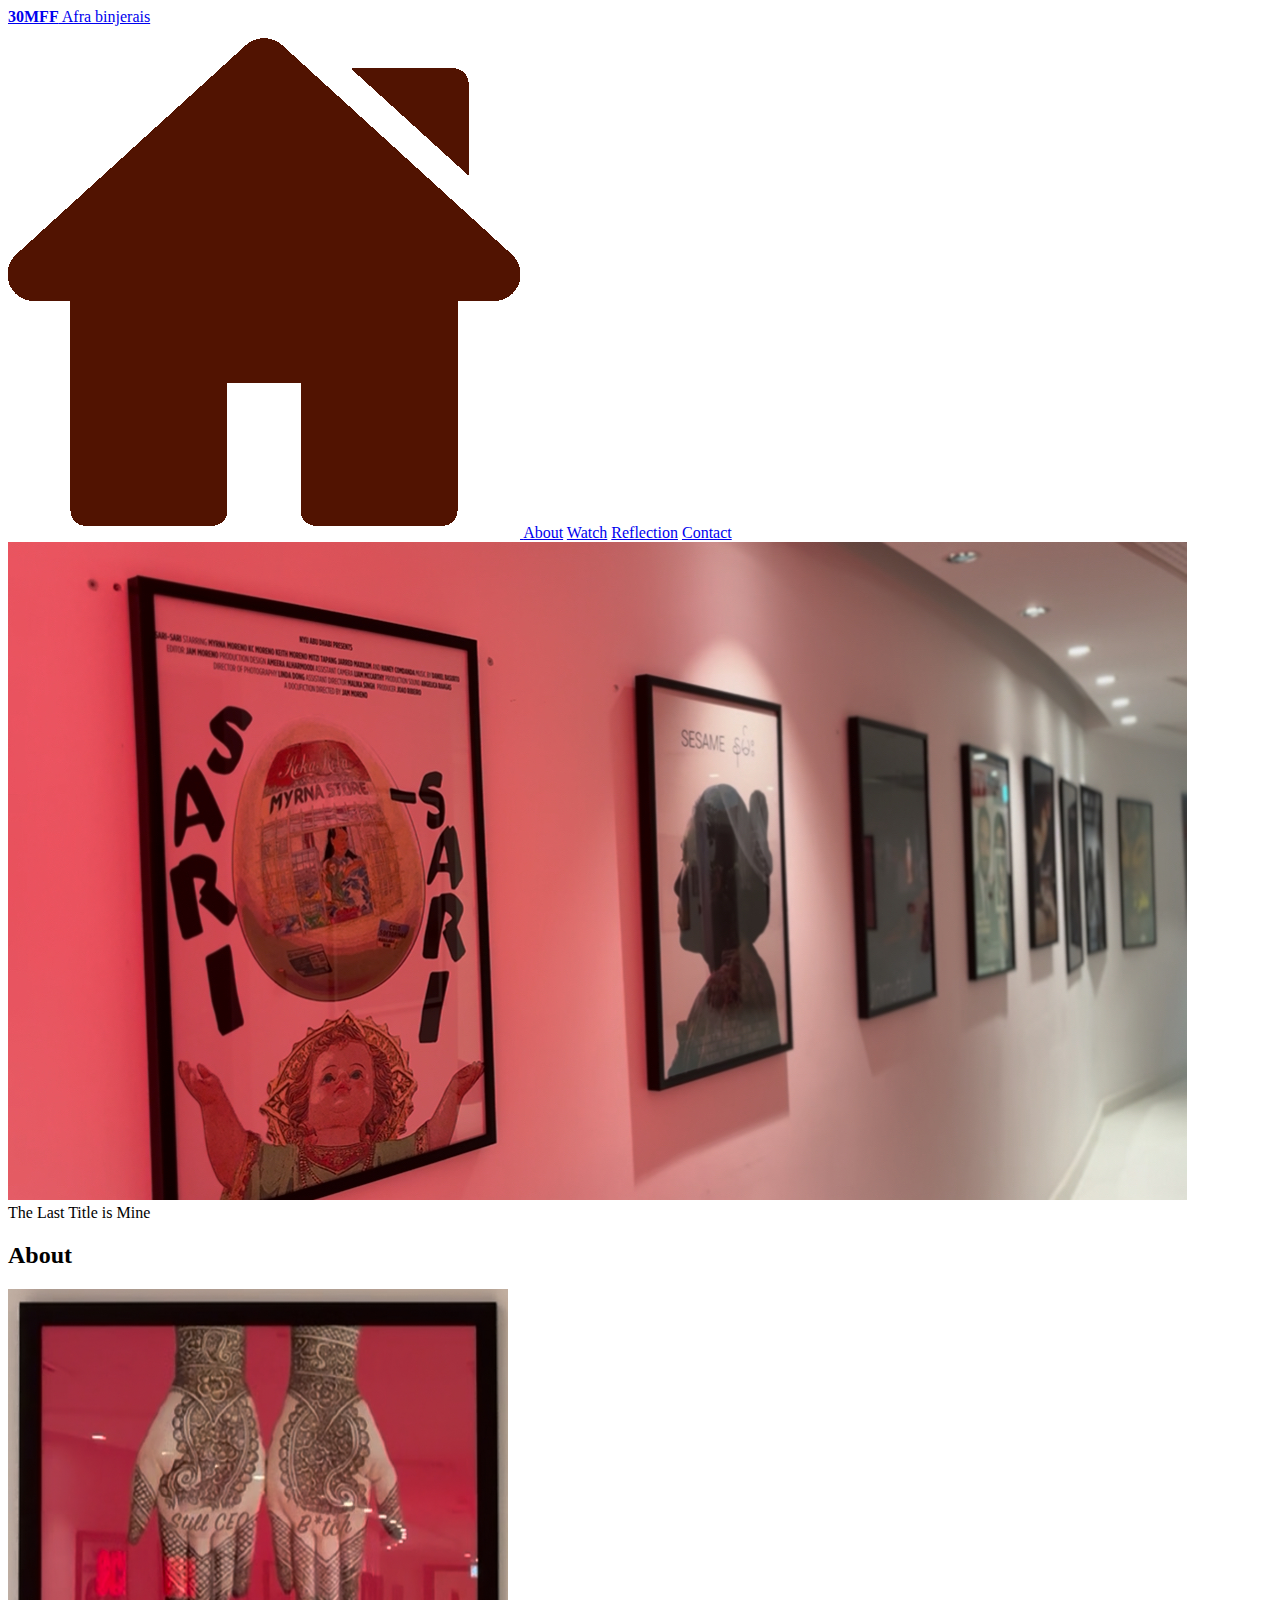
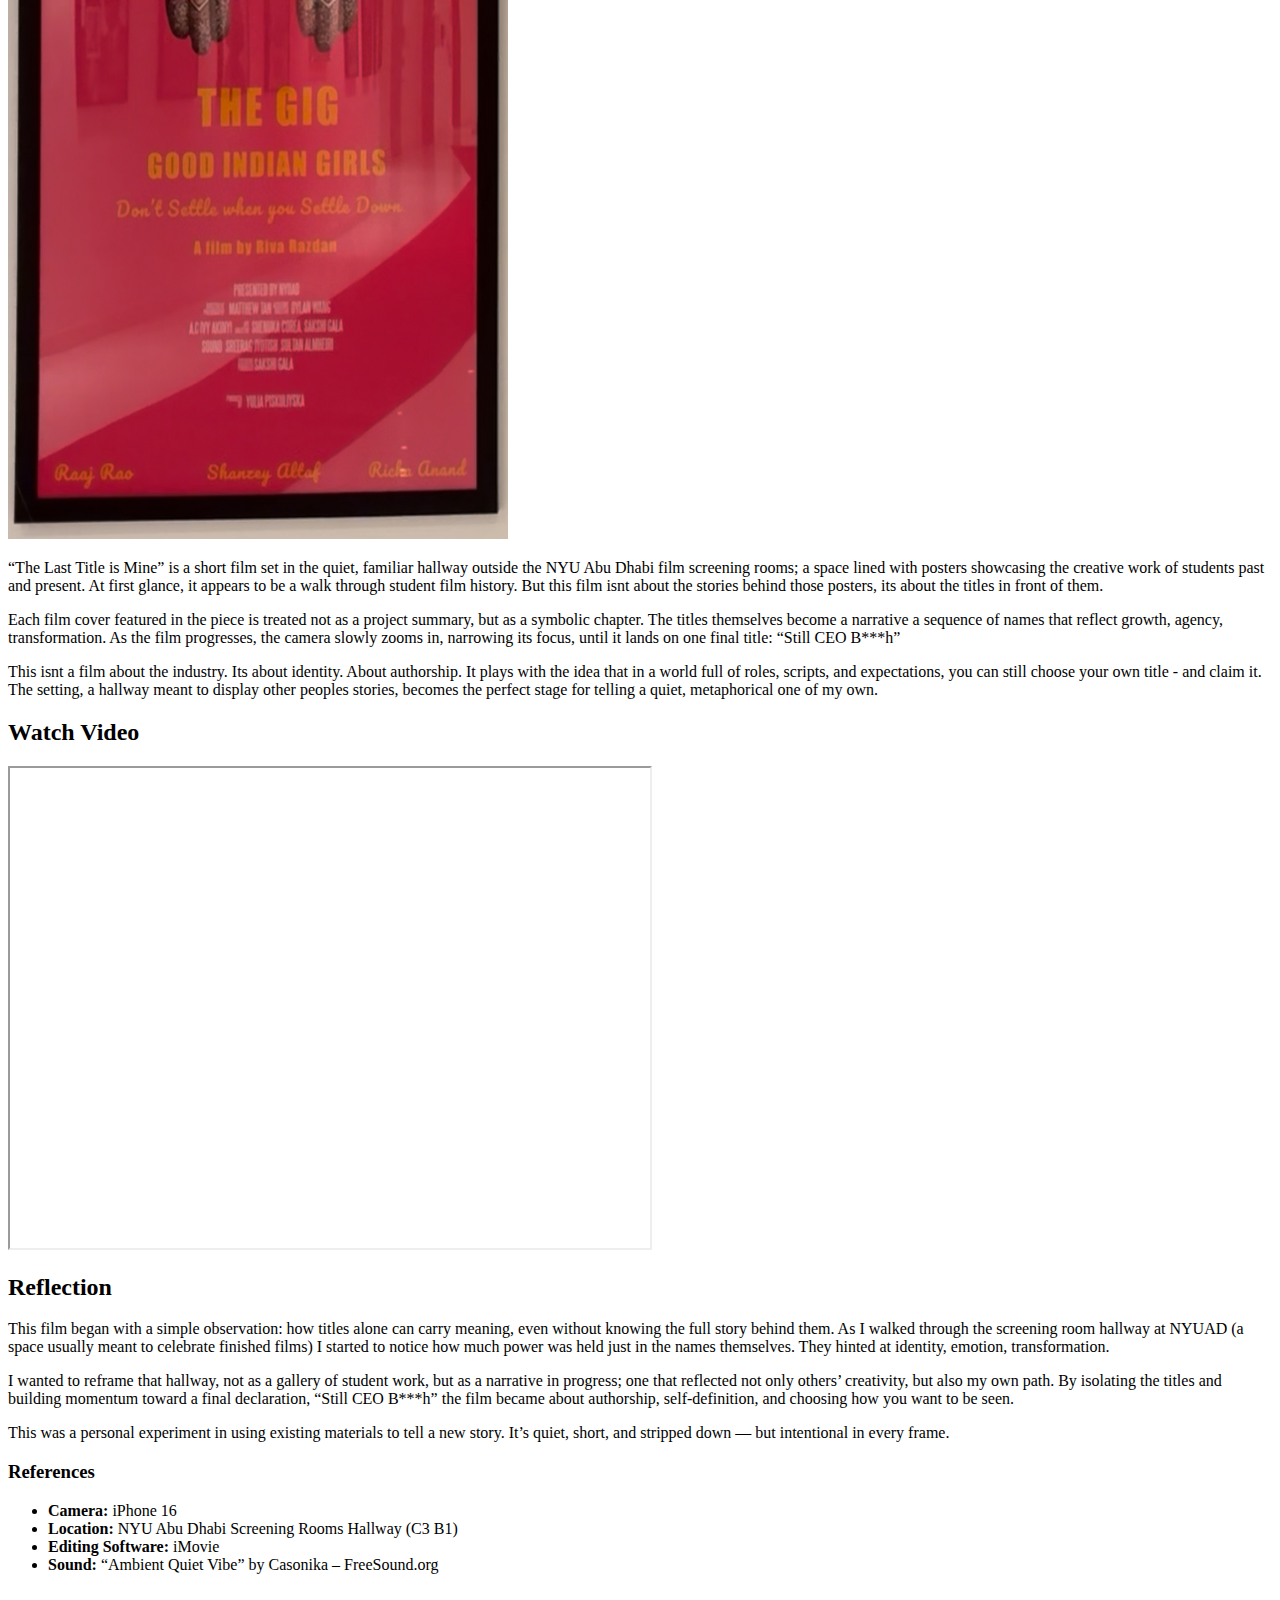
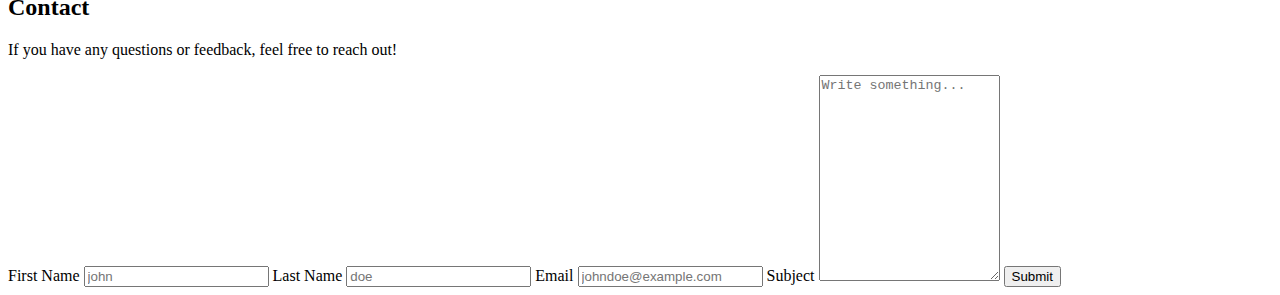
<file: index.html>
<!DOCTYPE html>
<html lang="en">
<head>
  <meta charset="UTF-8">
  <meta name="viewport" content="width=device-width, initial-scale=1">
  <title>Slide in Overlay Effect</title>
  <link rel="stylesheet" href="style.css">
</head>
<body>

<!-- Navbar -->
<div class="navbar">
  <a href="#home"><b>30MFF</b>  Afra binjerais</a>
  <div class="nav-right">
    <a href="#Home">
    <img src="media elements/home_colored.png" alt="Home" class="home-icon">
    </a>
    <a href="#About">About</a>
    <a href="#Watch">Watch</a>
    <a href="#Reflection">Reflection</a>
    <a href="#Contact">Contact</a>
  </div>
</div>

<!-- Home  -->
  <section id="Home"></section>
<div class="container">
  <img src="media elements/home.jpeg" alt="Image" class="image"> <!-- Updated image path -->
  <div class="overlay"> </div>
   <div class="text">The Last Title is Mine</div>
</div>

<!-- Main content -->
<div class="container">

 <!-- About -->
<section id="About">
  <h2>About</h2>
  <!-- Container for image and text -->
  <div class="about-container">
    <img src="media elements/About.jpg" alt="About" width="500" height="850" class="about-image">
    <div class="about-text">
      <p class="w3-large">“The Last Title is Mine” is a short film set in the quiet, familiar hallway outside the NYU Abu Dhabi film screening rooms; a space lined with posters showcasing the creative work of students past and present. At first glance, it appears to be a walk through student film history. But this film isnt about the stories behind those posters, its about the titles in front of them.</p>
      <p class="w3-large">Each film cover featured in the piece is treated not as a project summary, but as a symbolic chapter. The titles themselves become a narrative a sequence of names that reflect growth, agency, transformation. As the film progresses, the camera slowly zooms in, narrowing its focus, until it lands on one final title: “Still CEO B***h”</p>
      <p class="w3-large">This isnt a film about the industry. Its about identity. About authorship. It plays with the idea that in a world full of roles, scripts, and expectations, you can still choose your own title - and claim it. The setting, a hallway meant to display other peoples stories, becomes the perfect stage for telling a quiet, metaphorical one of my own.</p>
    </div>
  </div>
</section>

  <!-- Watch Video -->
  <section id="Watch">
    <h2>Watch Video</h2>
    <div class="video-container">
      <iframe src="https://drive.google.com/file/d/1bvcId_F87Z_B5BeTHgazskM3UD05_N0p/preview" width="640" height="480" allow="autoplay"></iframe>
    </div>
  </section>

 <!-- Reflection -->
<section id="Reflection">
  <h2>Reflection</h2>
  <p> This film began with a simple observation: how titles alone can carry meaning, even without knowing the full story behind them. As I walked through the screening room hallway at NYUAD (a space usually meant to celebrate finished films) I started to notice how much power was held just in the names themselves. They hinted at identity, emotion, transformation.</p> 
  <p> I wanted to reframe that hallway, not as a gallery of student work, but as a narrative in progress; one that reflected not only others’ creativity, but also my own path. By isolating the titles and building momentum toward a final declaration, “Still CEO B***h” the film became about authorship, self-definition, and choosing how you want to be seen.</p>
  <p> This was a personal experiment in using existing materials to tell a new story. It’s quiet, short, and stripped down — but intentional in every frame.</p>

  <h3>References</h3>
  <ul>
    <li><strong>Camera:</strong> iPhone 16</li>
    <li><strong>Location:</strong> NYU Abu Dhabi Screening Rooms Hallway (C3 B1)</li>
    <li><strong>Editing Software:</strong> iMovie</li>
    <li><strong>Sound:</strong> “Ambient Quiet Vibe” by Casonika – FreeSound.org</li>
  </ul>
</section>

<!-- Contact -->
<section id="Contact">
  <h2>Contact</h2>
  <p>If you have any questions or feedback, feel free to reach out!</p>
  <!-- Contact Form -->
  <div class="contact-form-container">
    <form action="action_page.php">
      
      <label for="fname">First Name</label>
      <input type="text" id="fname" name="firstname" placeholder="john" required>
      
      <label for="lname">Last Name</label>
      <input type="text" id="lname" name="lastname" placeholder="doe" required>
      
      <label for="email">Email</label>
      <input type="email" id="email" name="email" placeholder="johndoe@example.com" required>

      <label for="subject">Subject</label>
      <textarea id="subject" name="subject" placeholder="Write something..." style="height:200px" required></textarea>

      <input type="submit" value="Submit">
    </form>
  </div>
</section>

</div>
</file>
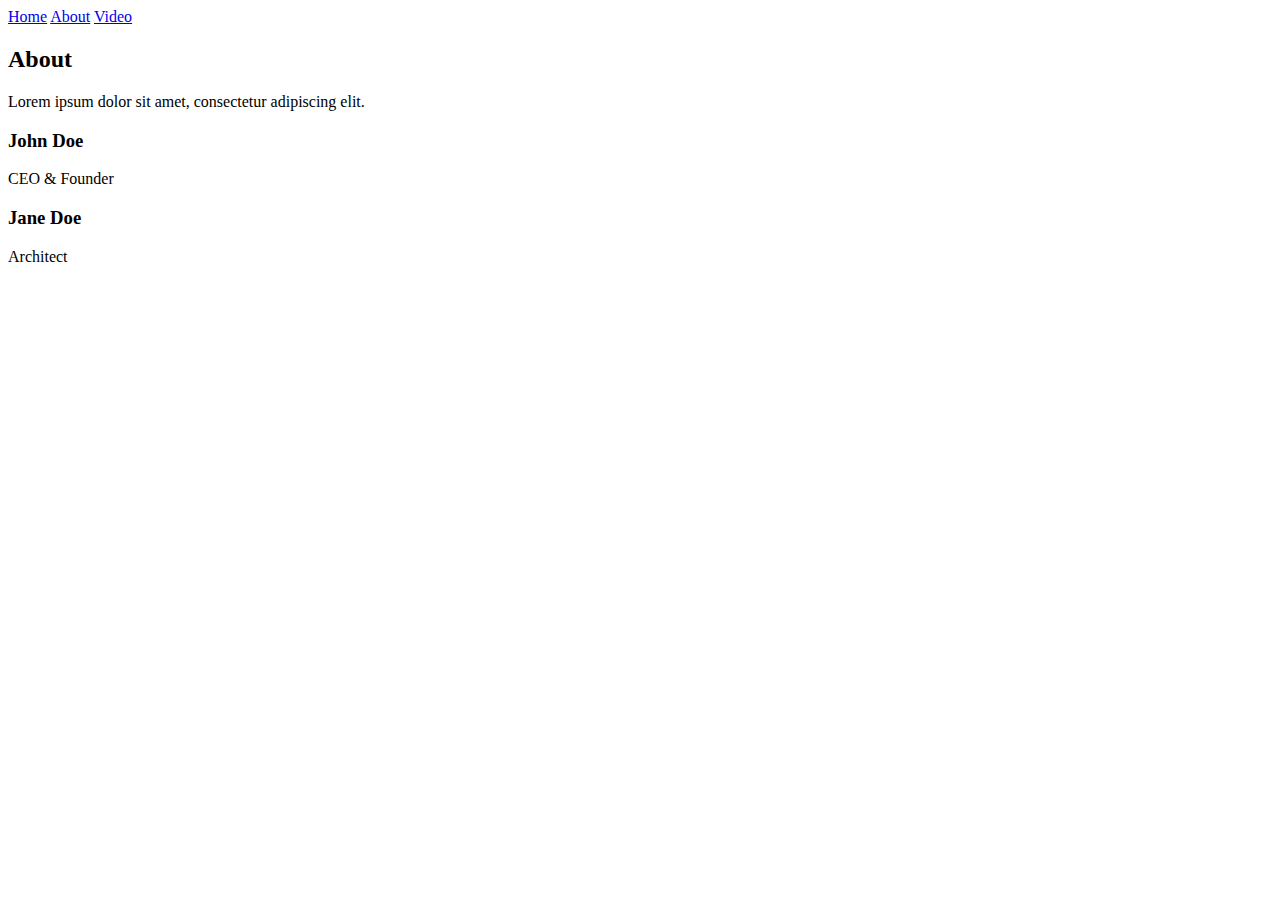
<file: about.html>
<!DOCTYPE html>
<html lang="en">
<head>
  <meta charset="UTF-8" />
  <meta name="viewport" content="width=device-width, initial-scale=1.0" />
  <title>About</title>
  <link rel="stylesheet" href="style.css" />
</head>
<body>

  <!-- Navbar -->
  <div class="navbar">
    <a href="index.html">Home</a>
    <a href="about.html">About</a>
    <a href="video.html">Video</a>
  </div>

  <!-- About Content -->
  <section class="content">
    <h2>About</h2>
    <p>Lorem ipsum dolor sit amet, consectetur adipiscing elit.</p>

    <div class="team">
      <div class="member">
        <h3>John Doe</h3>
        <p>CEO & Founder</p>
      </div>
      <div class="member">
        <h3>Jane Doe</h3>
        <p>Architect</p>
      </div>
    </div>
  </section>

</body>
</html>
</file>
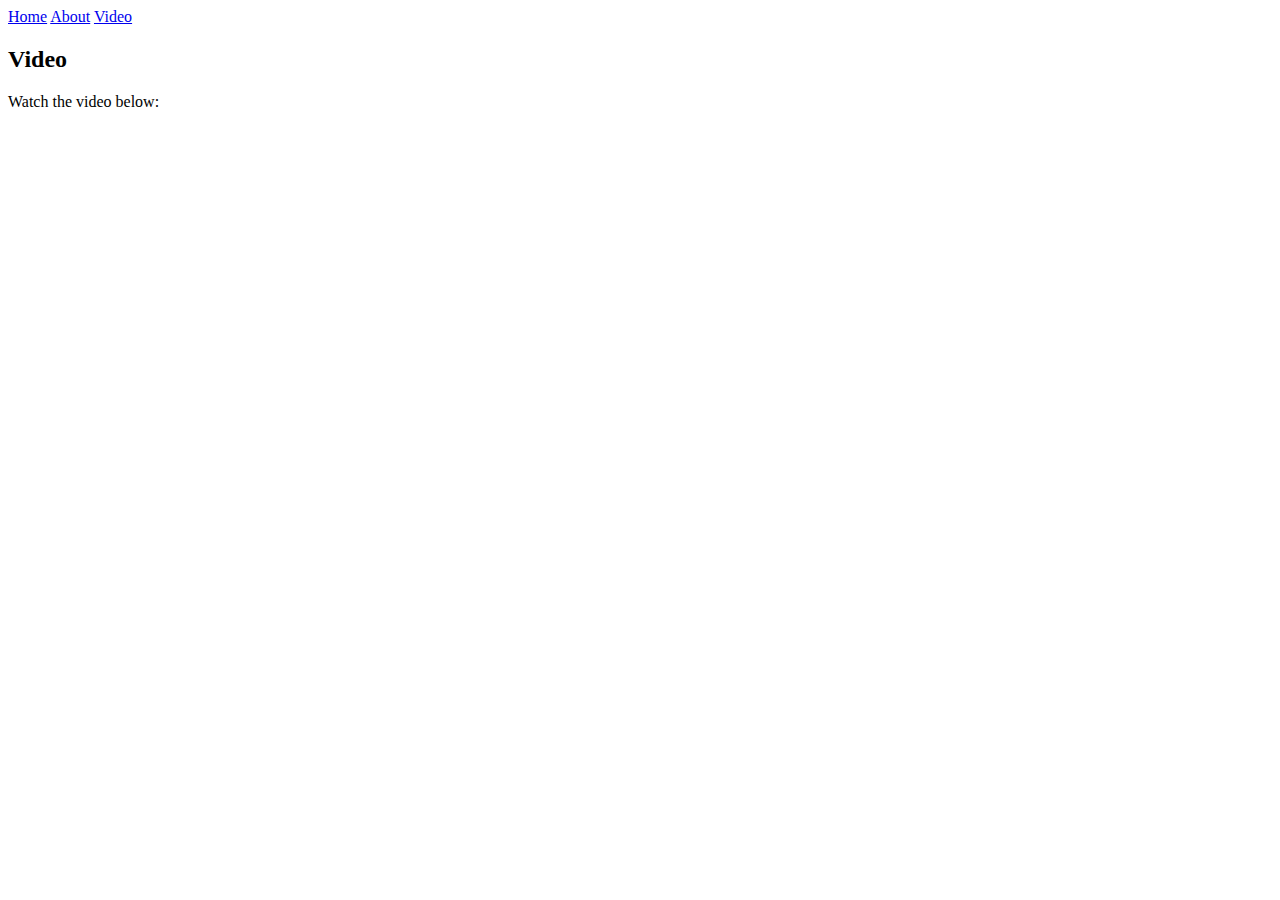
<file: video.html>
<!DOCTYPE html>
<html lang="en">
<head>
  <meta charset="UTF-8" />
  <meta name="viewport" content="width=device-width, initial-scale=1.0" />
  <title>Video</title>
  <link rel="stylesheet" href="style.css" />
</head>
<body>

  <!-- Navbar -->
  <div class="navbar">
    <a href="index.html">Home</a>
    <a href="about.html">About</a>
    <a href="video.html">Video</a>
  </div>

  <!-- Video Content -->
  <section class="content">
    <h2>Video</h2>
    <p>Watch the video below:</p>
    <div class="video-wrapper">
      <iframe width="560" height="315" src="https://www.youtube.com/embed/YOUR_VIDEO_ID" frameborder="0" allowfullscreen></iframe>
    </div>
  </section>

</body>
</html>
</file>
<file: style.css>
/* testing */
</file>
